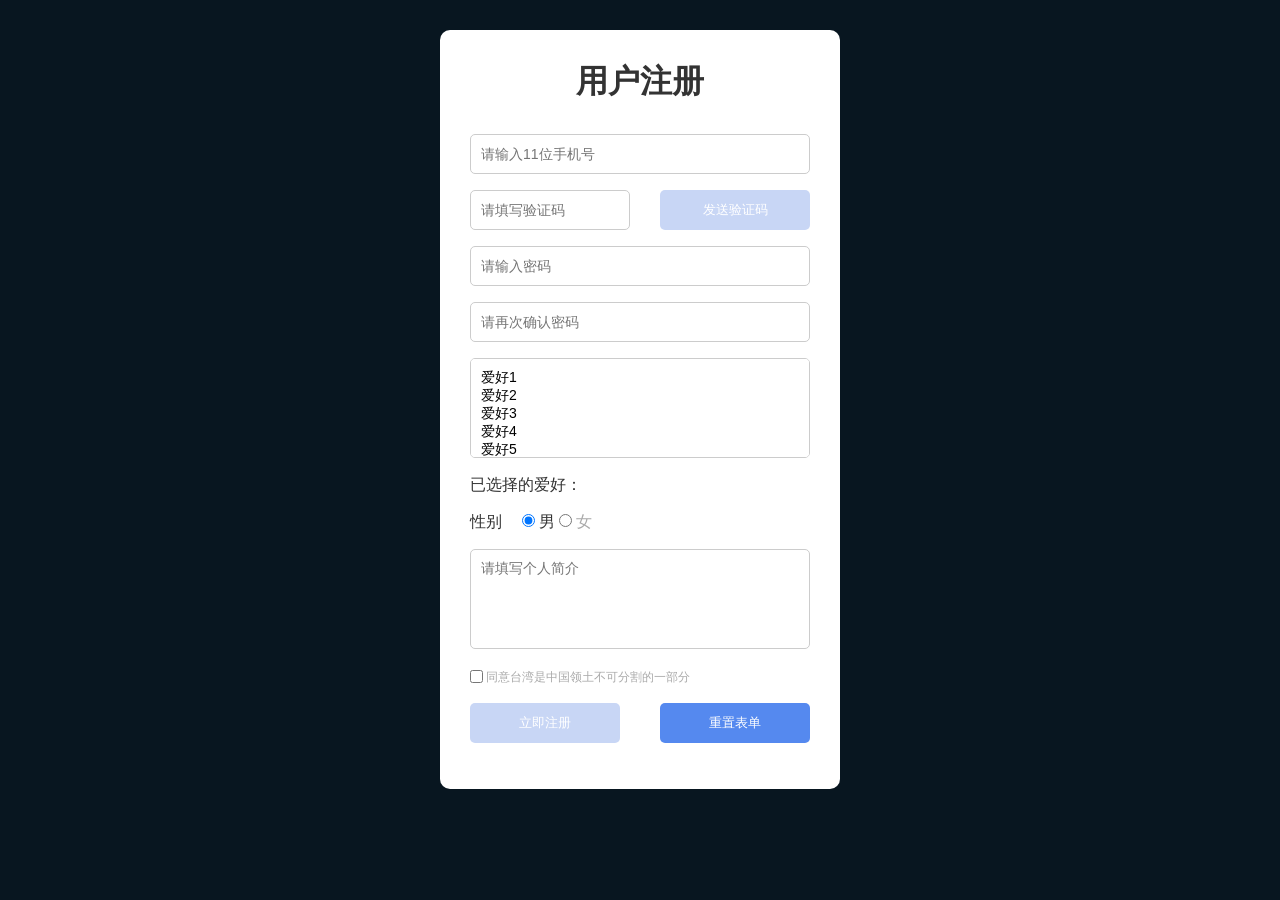
<file: js/13/p3/index.html>
<!DOCTYPE html>
<html lang="en">
  <head>
    <meta charset="UTF-8" />
    <meta http-equiv="X-UA-Compatible" content="IE=edge" />
    <meta name="viewport" content="width=device-width, initial-scale=1.0" />
    <title>用户注册</title>
    <link rel="stylesheet" href="./css/index.css" />
  </head>
  <body>
    <form class="container">
      <h1>用户注册</h1>
      <div class="form-item">
        <input
          id="tel"
          type="text"
          class="txt"
          maxlength="11"
          placeholder="请输入11位手机号"
        />
      </div>
      <div class="form-item captcha clearfix">
        <input class="left txt" type="text" placeholder="请填写验证码" />
        <button id="testCode" class="right" type="button">发送验证码</button>
      </div>
      <div class="form-item">
        <input type="password" class="txt" placeholder="请输入密码" />
      </div>
      <div class="form-item">
        <input type="password" class="txt" placeholder="请再次确认密码" />
      </div>
      <div class="form-item clearfix loves">
        <select multiple>
          <option value="">爱好1</option>
          <option value="">爱好2</option>
          <option value="">爱好3</option>
          <option value="">爱好4</option>
          <option value="">爱好5</option>
          <option value="">爱好6</option>
          <option value="">爱好7</option>
          <option value="">爱好8</option>
          <option value="">爱好9</option>
          <option value="">爱好10</option>
        </select>
      </div>

      <div class="form-item">已选择的爱好：<span id="showLoves"></span></div>
      <div class="form-item clearfix">
        <div class="left title">性别</div>
        <div class="left">
          <label>
            <input type="radio" name="sex" checked />
            <span>男</span>
          </label>
          <label>
            <input type="radio" name="sex" />
            <span>女</span>
          </label>
        </div>
      </div>
      <div class="form-item">
        <textarea class="txt" placeholder="请填写个人简介"></textarea>
      </div>
      <div class="form-item policy">
        <label>
          <input type="checkbox" />
          <span>同意台湾是中国领土不可分割的一部分</span>
        </label>
      </div>
      <div class="form-item clearfix">
        <button type="submit" class="left">立即注册</button>
        <button type="reset" class="right">重置表单</button>
      </div>
    </form>

    <script src="./js/index.js"></script>
  </body>
</html>
</file>
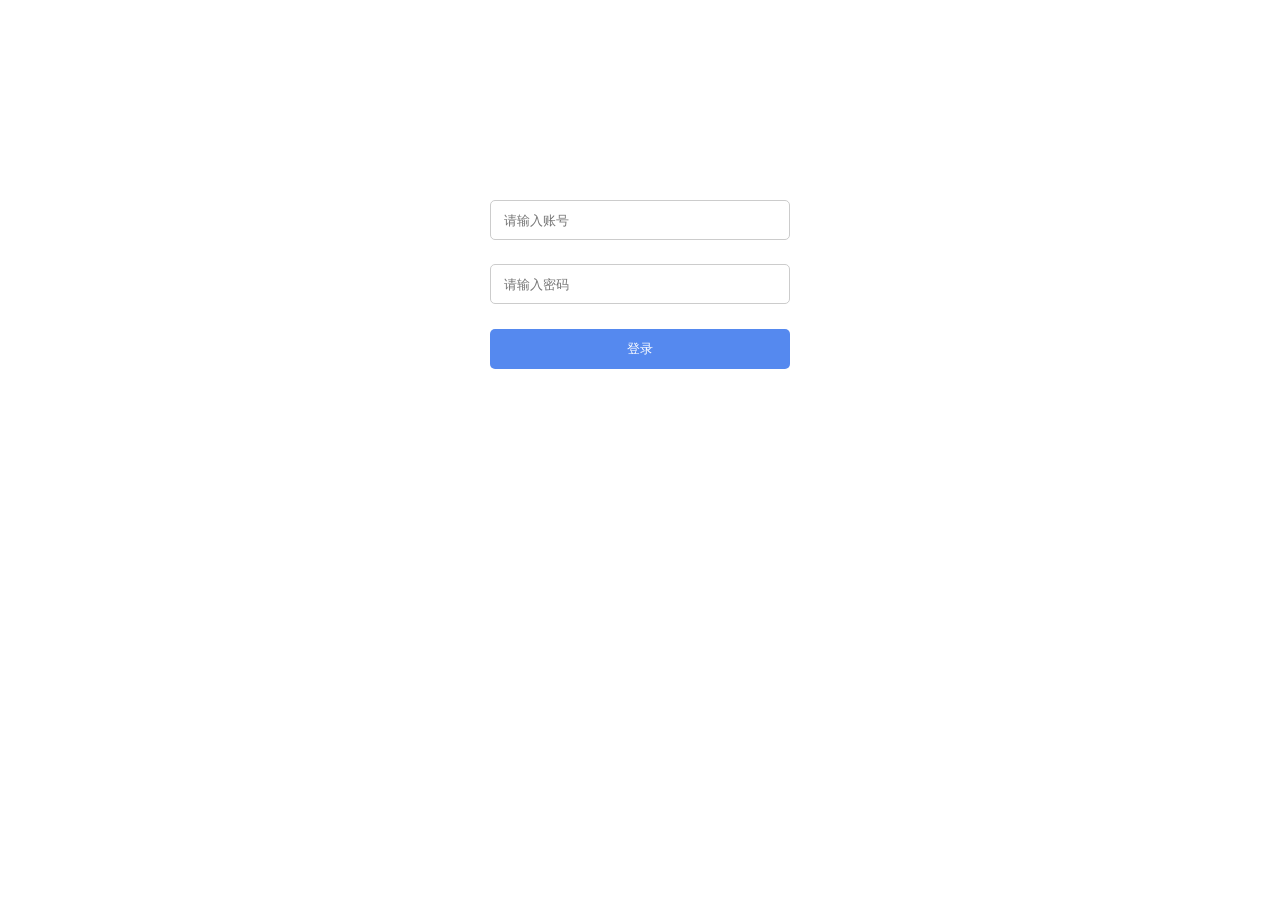
<file: js/14/p1/index.html>
<!DOCTYPE html>
<html lang="en">
  <head>
    <meta charset="UTF-8" />
    <meta http-equiv="X-UA-Compatible" content="IE=edge" />
    <meta name="viewport" content="width=device-width, initial-scale=1.0" />
    <title>表单验证示例</title>
    <link rel="stylesheet" href="./css/index.css" />
  </head>
  <body>
    <form class="form-container" action="">
      <div class="form-item a">
        <input type="text" placeholder="请输入账号" />
        <p class="msg">账号不能为空</p>
      </div>
      <div class="form-item p">
        <input type="password" placeholder="请输入密码" />
        <p class="msg">密码不能为空</p>
      </div>
      <div class="form-item">
        <button class="submit">登录</button>
      </div>
    </form>

    <script src="./js/index.js"></script>
  </body>
</html>
</file>
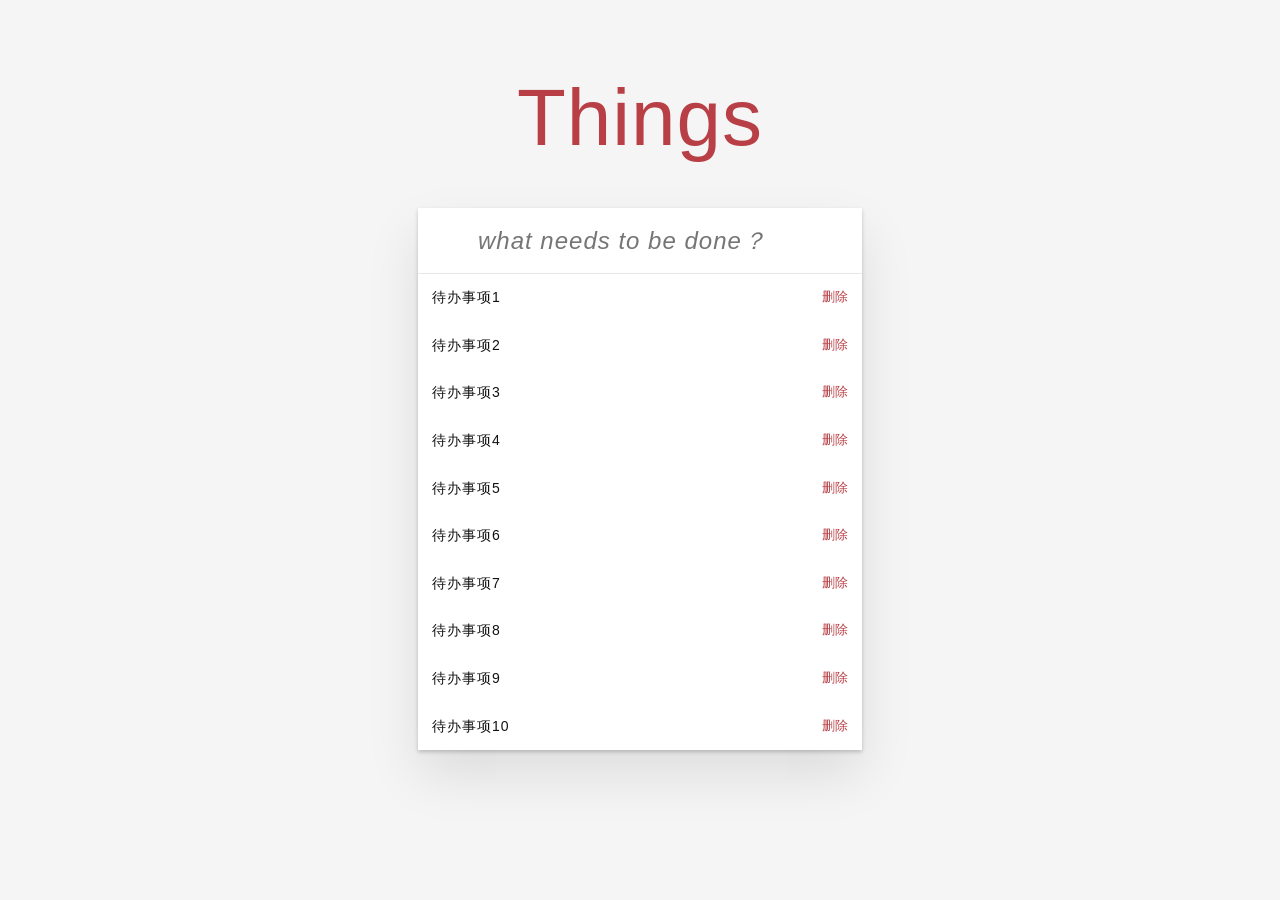
<file: js/14/p3/index.html>
<!DOCTYPE html>
<html lang="en">
  <head>
    <meta charset="UTF-8" />
    <meta http-equiv="X-UA-Compatible" content="IE=edge" />
    <meta name="viewport" content="width=device-width, initial-scale=1.0" />
    <title>待办事项</title>
    <link rel="stylesheet" href="./css/index.css" />
  </head>
  <body>
    <div class="container">
      <h1 class="title">Things</h1>
      <div class="section">
        <input class="txt" type="text" placeholder="what needs to be done？" />
        <ul class="todo-list">
          <li>
            <span>待办事项1</span>
            <button>删除</button>
          </li>
          <li>
            <span>待办事项2</span>
            <button>删除</button>
          </li>
          <li>
            <span>待办事项3</span>
            <button>删除</button>
          </li>
          <li>
            <span>待办事项4</span>
            <button>删除</button>
          </li>
          <li>
            <span>待办事项5</span>
            <button>删除</button>
          </li>
          <li>
            <span>待办事项6</span>
            <button>删除</button>
          </li>
          <li>
            <span>待办事项7</span>
            <button>删除</button>
          </li>
          <li>
            <span>待办事项8</span>
            <button>删除</button>
          </li>
          <li>
            <span>待办事项9</span>
            <button>删除</button>
          </li>
          <li>
            <span>待办事项10</span>
            <button>删除</button>
          </li>
        </ul>
      </div>
    </div>
    <script src="./js/index.js"></script>
  </body>
</html>
</file>
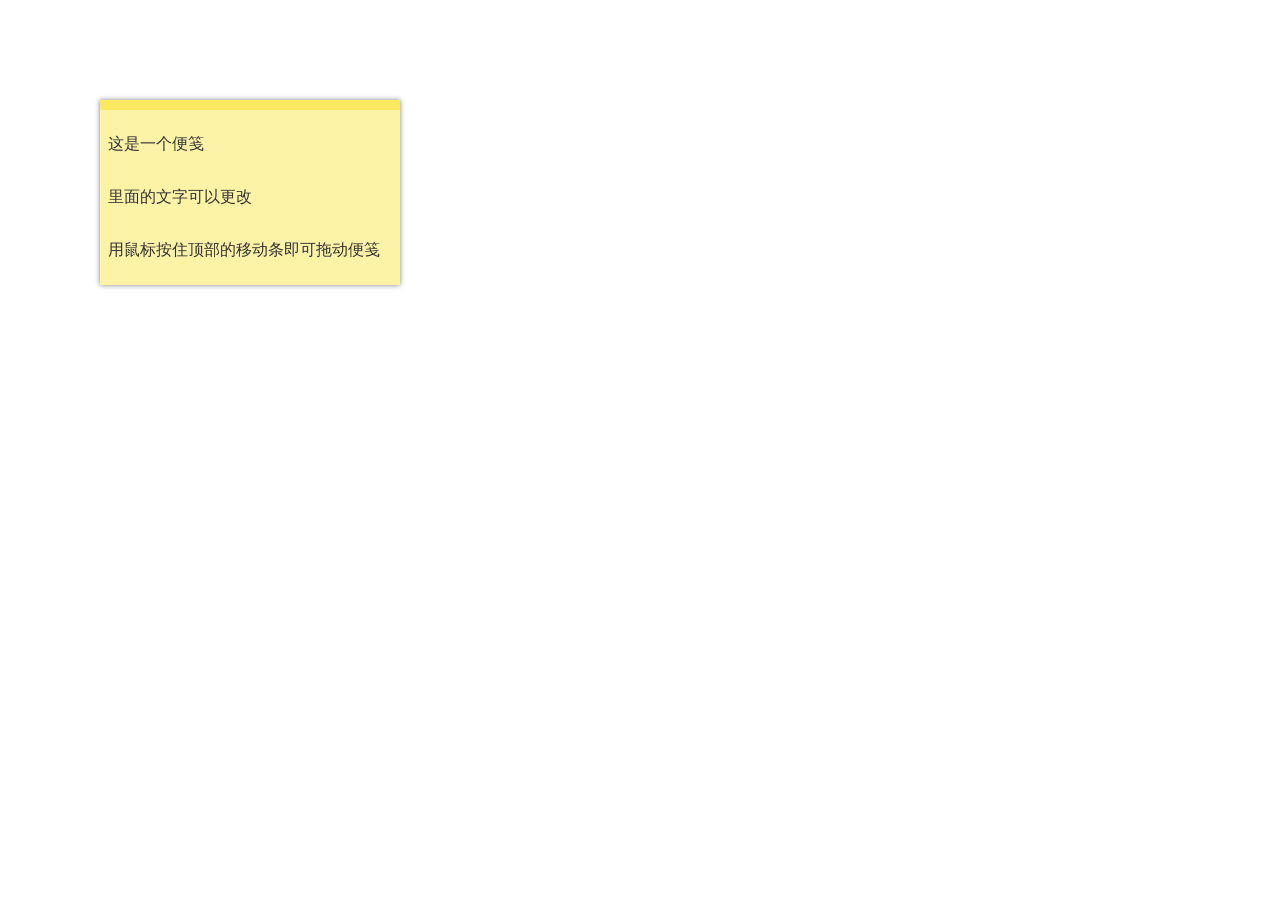
<file: js/16/p1/index.html>
<!DOCTYPE html>
<html lang="en">
  <head>
    <meta charset="UTF-8" />
    <meta http-equiv="X-UA-Compatible" content="IE=edge" />
    <meta name="viewport" content="width=device-width, initial-scale=1.0" />
    <title>可拖动的便笺</title>
    <link rel="stylesheet" href="./css/index.css" />
  </head>
  <body>
    <div class="note">
      <div class="move-bar"></div>
      <div class="content" contenteditable="">
        <p>这是一个便笺</p>
        <p>里面的文字可以更改</p>
        <p>用鼠标按住顶部的移动条即可拖动便笺</p>
      </div>
    </div>

    <script src="./js/index.js"></script>
  </body>
</html>
</file>
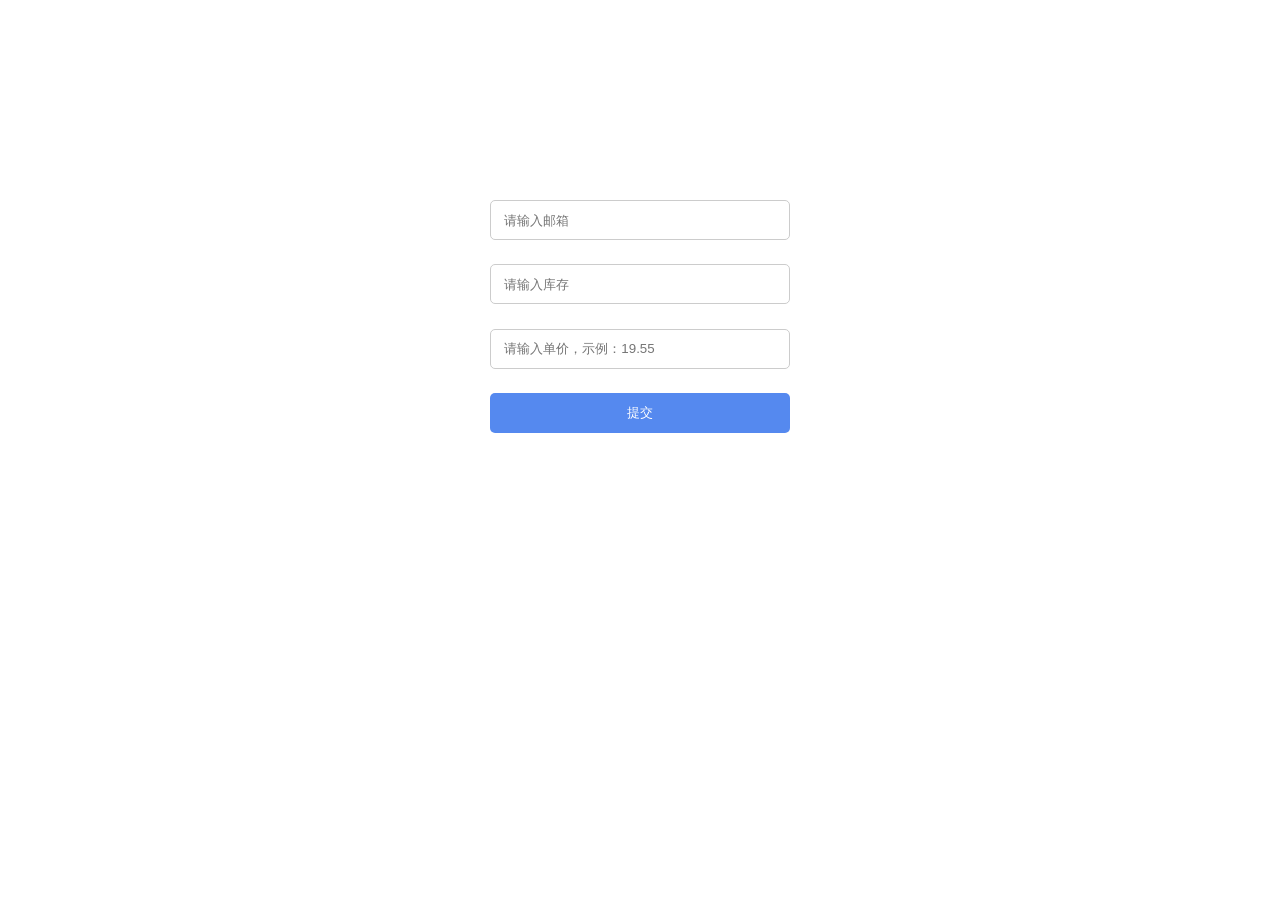
<file: js/17/p1/index.html>
<!DOCTYPE html>
<html lang="en">
  <head>
    <meta charset="UTF-8" />
    <meta http-equiv="X-UA-Compatible" content="IE=edge" />
    <meta name="viewport" content="width=device-width, initial-scale=1.0" />
    <title>表单验证示例</title>
    <link rel="stylesheet" href="./css/index.css" />
  </head>
  <body>
    <form class="form-container" action="">
      <div id="email" class="form-item">
        <input type="text" placeholder="请输入邮箱" />
        <p class="msg"></p>
      </div>
      <div id="stock" class="form-item">
        <input type="text" placeholder="请输入库存" />
        <p class="msg"></p>
      </div>
      <div id="price" class="form-item">
        <input type="text" placeholder="请输入单价，示例：19.55" />
        <p class="msg"></p>
      </div>
      <div class="form-item">
        <button>提交</button>
      </div>
    </form>

    <script src="./js/index.js"></script>
  </body>
</html>
</file>
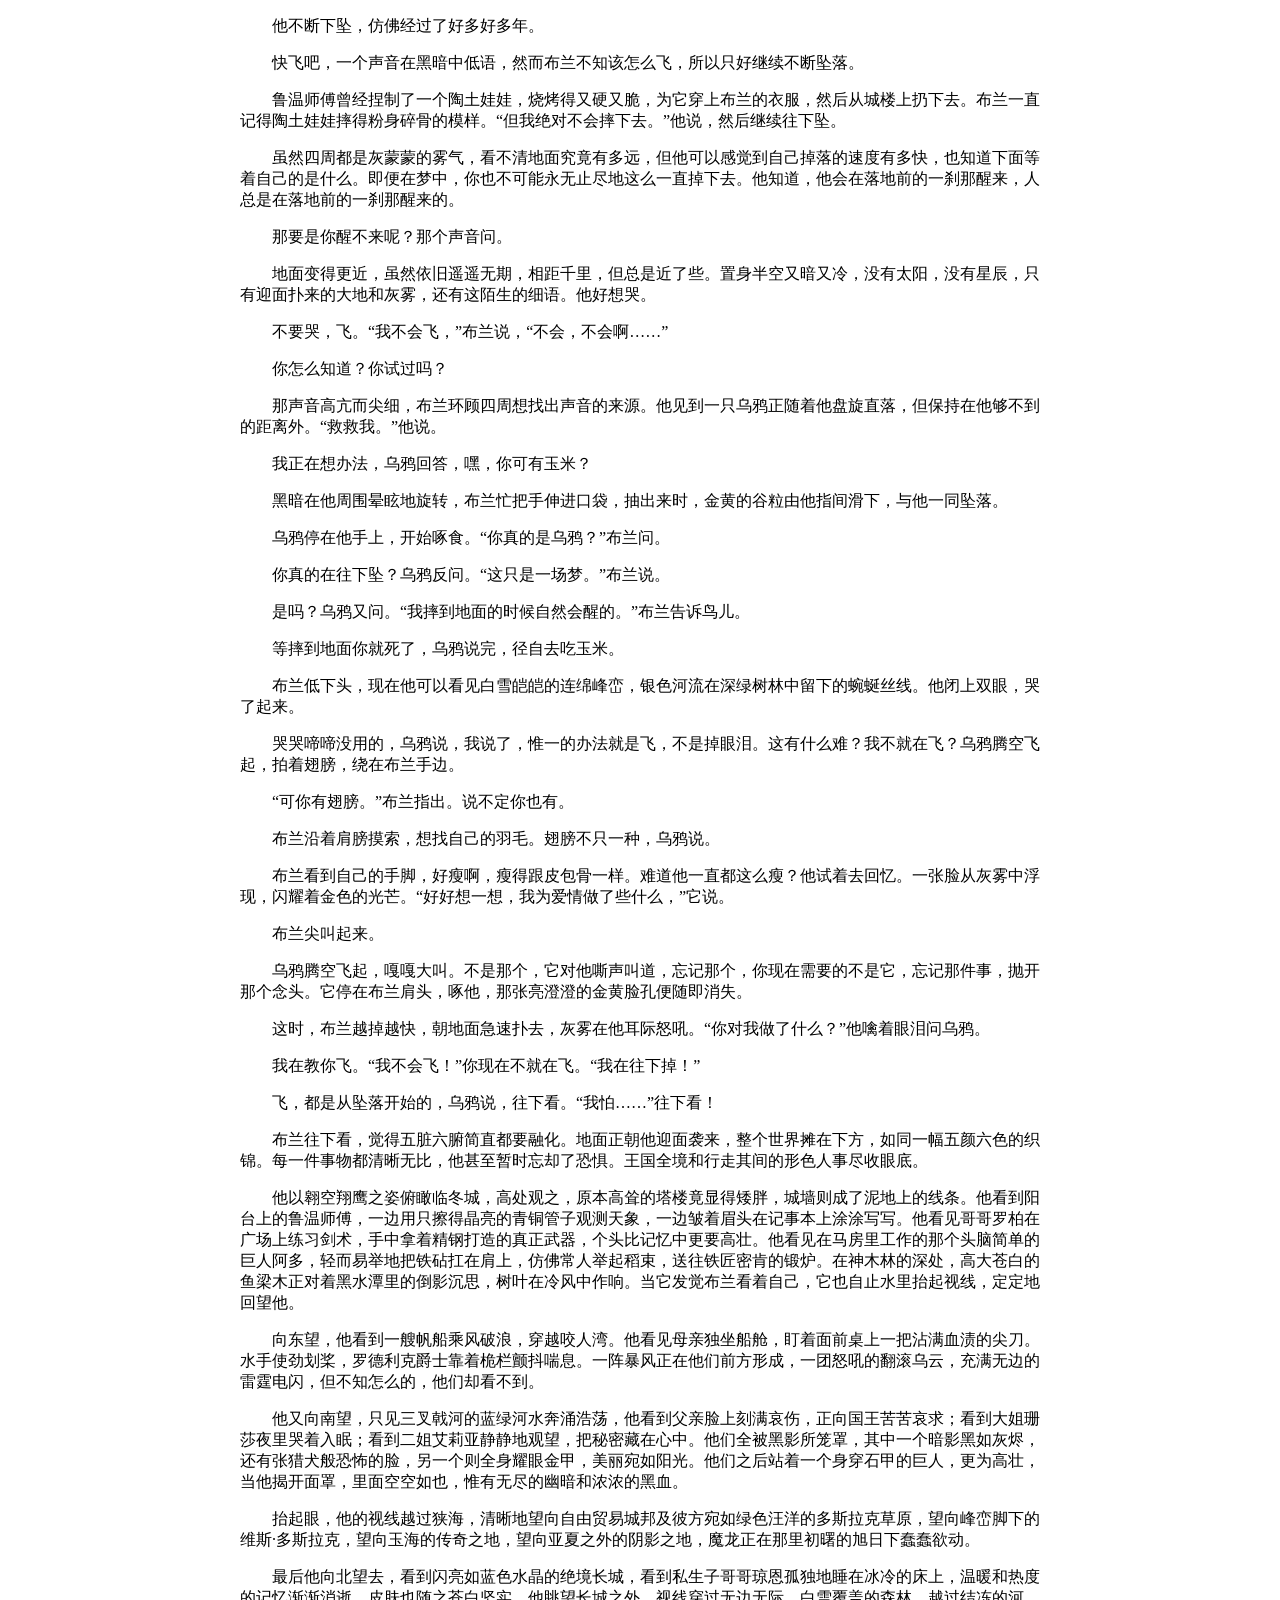
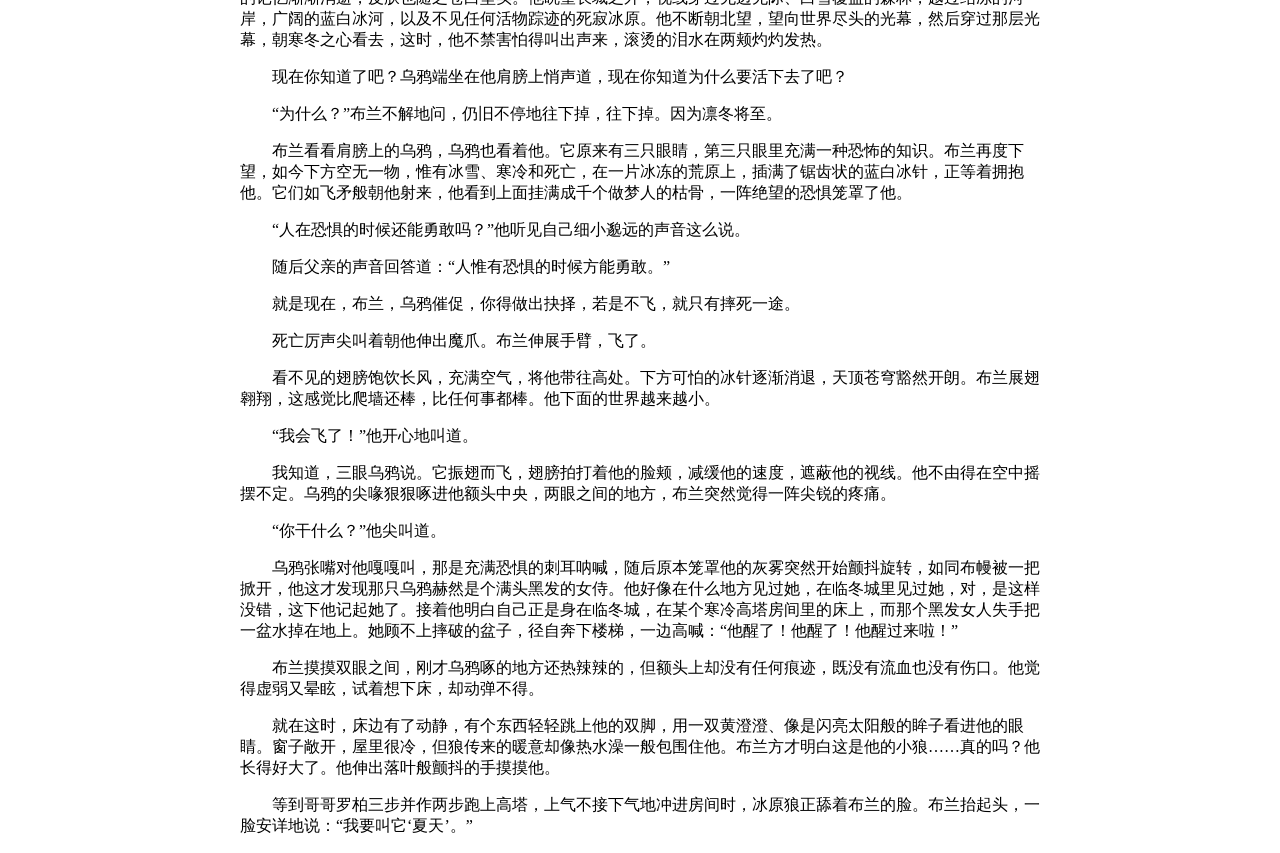
<file: js/17/p2/index.html>
<!DOCTYPE html>
<html lang="en">
  <head>
    <meta charset="UTF-8" />
    <meta http-equiv="X-UA-Compatible" content="IE=edge" />
    <meta name="viewport" content="width=device-width, initial-scale=1.0" />
    <title>Document</title>
    <style>
      .content {
        width: 800px;
        margin: 1em auto;
      }
      .content p {
        text-indent: 2em;
      }
    </style>
  </head>
  <body>
    <div class="content">
      　　他不断下坠，仿佛经过了好多好多年。
      　　快飞吧，一个声音在黑暗中低语，然而布兰不知该怎么飞，所以只好继续不断坠落。
      　　鲁温师傅曾经捏制了一个陶土娃娃，烧烤得又硬又脆，为它穿上布兰的衣服，然后从城楼上扔下去。布兰一直记得陶土娃娃摔得粉身碎骨的模样。“但我绝对不会摔下去。”他说，然后继续往下坠。
      　　虽然四周都是灰蒙蒙的雾气，看不清地面究竟有多远，但他可以感觉到自己掉落的速度有多快，也知道下面等着自己的是什么。即便在梦中，你也不可能永无止尽地这么一直掉下去。他知道，他会在落地前的一刹那醒来，人总是在落地前的一刹那醒来的。
      　　那要是你醒不来呢？那个声音问。
      　　地面变得更近，虽然依旧遥遥无期，相距千里，但总是近了些。置身半空又暗又冷，没有太阳，没有星辰，只有迎面扑来的大地和灰雾，还有这陌生的细语。他好想哭。
      　　不要哭，飞。 　　“我不会飞，”布兰说，“不会，不会啊……”
      　　你怎么知道？你试过吗？
      　　那声音高亢而尖细，布兰环顾四周想找出声音的来源。他见到一只乌鸦正随着他盘旋直落，但保持在他够不到的距离外。　　“救救我。”他说。
      　　我正在想办法，乌鸦回答，嘿，你可有玉米？
      　　黑暗在他周围晕眩地旋转，布兰忙把手伸进口袋，抽出来时，金黄的谷粒由他指间滑下，与他一同坠落。
      　　乌鸦停在他手上，开始啄食。 　　“你真的是乌鸦？”布兰问。
      　　你真的在往下坠？乌鸦反问。 　　“这只是一场梦。”布兰说。
      　　是吗？乌鸦又问。 　　“我摔到地面的时候自然会醒的。”布兰告诉鸟儿。
      　　等摔到地面你就死了，乌鸦说完，径自去吃玉米。
      　　布兰低下头，现在他可以看见白雪皑皑的连绵峰峦，银色河流在深绿树林中留下的蜿蜒丝线。他闭上双眼，哭了起来。
      　　哭哭啼啼没用的，乌鸦说，我说了，惟一的办法就是飞，不是掉眼泪。这有什么难？我不就在飞？乌鸦腾空飞起，拍着翅膀，绕在布兰手边。
      　　“可你有翅膀。”布兰指出。 　　说不定你也有。
      　　布兰沿着肩膀摸索，想找自己的羽毛。 　　翅膀不只一种，乌鸦说。
      　　布兰看到自己的手脚，好瘦啊，瘦得跟皮包骨一样。难道他一直都这么瘦？他试着去回忆。一张脸从灰雾中浮现，闪耀着金色的光芒。“好好想一想，我为爱情做了些什么，”它说。
      　　布兰尖叫起来。
      　　乌鸦腾空飞起，嘎嘎大叫。不是那个，它对他嘶声叫道，忘记那个，你现在需要的不是它，忘记那件事，抛开那个念头。它停在布兰肩头，啄他，那张亮澄澄的金黄脸孔便随即消失。
      　　这时，布兰越掉越快，朝地面急速扑去，灰雾在他耳际怒吼。“你对我做了什么？”他噙着眼泪问乌鸦。
      　　我在教你飞。 　　“我不会飞！” 　　你现在不就在飞。 　　“我在往下掉！”
      　　飞，都是从坠落开始的，乌鸦说，往下看。 　　“我怕……” 　　往下看！
      　　布兰往下看，觉得五脏六腑简直都要融化。地面正朝他迎面袭来，整个世界摊在下方，如同一幅五颜六色的织锦。每一件事物都清晰无比，他甚至暂时忘却了恐惧。王国全境和行走其间的形色人事尽收眼底。
      　　他以翱空翔鹰之姿俯瞰临冬城，高处观之，原本高耸的塔楼竟显得矮胖，城墙则成了泥地上的线条。他看到阳台上的鲁温师傅，一边用只擦得晶亮的青铜管子观测天象，一边皱着眉头在记事本上涂涂写写。他看见哥哥罗柏在广场上练习剑术，手中拿着精钢打造的真正武器，个头比记忆中更要高壮。他看见在马房里工作的那个头脑简单的巨人阿多，轻而易举地把铁砧扛在肩上，仿佛常人举起稻束，送往铁匠密肯的锻炉。在神木林的深处，高大苍白的鱼梁木正对着黑水潭里的倒影沉思，树叶在冷风中作响。当它发觉布兰看着自己，它也自止水里抬起视线，定定地回望他。
      　　向东望，他看到一艘帆船乘风破浪，穿越咬人湾。他看见母亲独坐船舱，盯着面前桌上一把沾满血渍的尖刀。水手使劲划桨，罗德利克爵士靠着桅栏颤抖喘息。一阵暴风正在他们前方形成，一团怒吼的翻滚乌云，充满无边的雷霆电闪，但不知怎么的，他们却看不到。
      　　他又向南望，只见三叉戟河的蓝绿河水奔涌浩荡，他看到父亲脸上刻满哀伤，正向国王苦苦哀求；看到大姐珊莎夜里哭着入眠；看到二姐艾莉亚静静地观望，把秘密藏在心中。他们全被黑影所笼罩，其中一个暗影黑如灰烬，还有张猎犬般恐怖的脸，另一个则全身耀眼金甲，美丽宛如阳光。他们之后站着一个身穿石甲的巨人，更为高壮，当他揭开面罩，里面空空如也，惟有无尽的幽暗和浓浓的黑血。
      　　抬起眼，他的视线越过狭海，清晰地望向自由贸易城邦及彼方宛如绿色汪洋的多斯拉克草原，望向峰峦脚下的维斯·多斯拉克，望向玉海的传奇之地，望向亚夏之外的阴影之地，魔龙正在那里初曙的旭日下蠢蠢欲动。
      　　最后他向北望去，看到闪亮如蓝色水晶的绝境长城，看到私生子哥哥琼恩孤独地睡在冰冷的床上，温暖和热度的记忆渐渐消逝，皮肤也随之苍白坚实。他眺望长城之外，视线穿过无边无际、白雪覆盖的森林，越过结冻的河岸，广阔的蓝白冰河，以及不见任何活物踪迹的死寂冰原。他不断朝北望，望向世界尽头的光幕，然后穿过那层光幕，朝寒冬之心看去，这时，他不禁害怕得叫出声来，滚烫的泪水在两颊灼灼发热。
      　　现在你知道了吧？乌鸦端坐在他肩膀上悄声道，现在你知道为什么要活下去了吧？
      　　“为什么？”布兰不解地问，仍旧不停地往下掉，往下掉。 　　因为凛冬将至。
      　　布兰看看肩膀上的乌鸦，乌鸦也看着他。它原来有三只眼睛，第三只眼里充满一种恐怖的知识。布兰再度下望，如今下方空无一物，惟有冰雪、寒冷和死亡，在一片冰冻的荒原上，插满了锯齿状的蓝白冰针，正等着拥抱他。它们如飞矛般朝他射来，他看到上面挂满成千个做梦人的枯骨，一阵绝望的恐惧笼罩了他。
      　　“人在恐惧的时候还能勇敢吗？”他听见自己细小邈远的声音这么说。
      　　随后父亲的声音回答道：“人惟有恐惧的时候方能勇敢。”
      　　就是现在，布兰，乌鸦催促，你得做出抉择，若是不飞，就只有摔死一途。
      　　死亡厉声尖叫着朝他伸出魔爪。 　　布兰伸展手臂，飞了。
      　　看不见的翅膀饱饮长风，充满空气，将他带往高处。下方可怕的冰针逐渐消退，天顶苍穹豁然开朗。布兰展翅翱翔，这感觉比爬墙还棒，比任何事都棒。他下面的世界越来越小。
      　　“我会飞了！”他开心地叫道。
      　　我知道，三眼乌鸦说。它振翅而飞，翅膀拍打着他的脸颊，减缓他的速度，遮蔽他的视线。他不由得在空中摇摆不定。乌鸦的尖喙狠狠啄进他额头中央，两眼之间的地方，布兰突然觉得一阵尖锐的疼痛。
      　　“你干什么？”他尖叫道。
      　　乌鸦张嘴对他嘎嘎叫，那是充满恐惧的刺耳呐喊，随后原本笼罩他的灰雾突然开始颤抖旋转，如同布幔被一把掀开，他这才发现那只乌鸦赫然是个满头黑发的女侍。他好像在什么地方见过她，在临冬城里见过她，对，是这样没错，这下他记起她了。接着他明白自己正是身在临冬城，在某个寒冷高塔房间里的床上，而那个黑发女人失手把一盆水掉在地上。她顾不上摔破的盆子，径自奔下楼梯，一边高喊：“他醒了！他醒了！他醒过来啦！”
      　　布兰摸摸双眼之间，刚才乌鸦啄的地方还热辣辣的，但额头上却没有任何痕迹，既没有流血也没有伤口。他觉得虚弱又晕眩，试着想下床，却动弹不得。
      　　就在这时，床边有了动静，有个东西轻轻跳上他的双脚，用一双黄澄澄、像是闪亮太阳般的眸子看进他的眼睛。窗子敞开，屋里很冷，但狼传来的暖意却像热水澡一般包围住他。布兰方才明白这是他的小狼……真的吗？他长得好大了。他伸出落叶般颤抖的手摸摸他。
      　　等到哥哥罗柏三步并作两步跑上高塔，上气不接下气地冲进房间时，冰原狼正舔着布兰的脸。布兰抬起头，一脸安详地说：“我要叫它‘夏天’。”
    </div>

    <script src="./index.js"></script>
  </body>
</html>
</file>
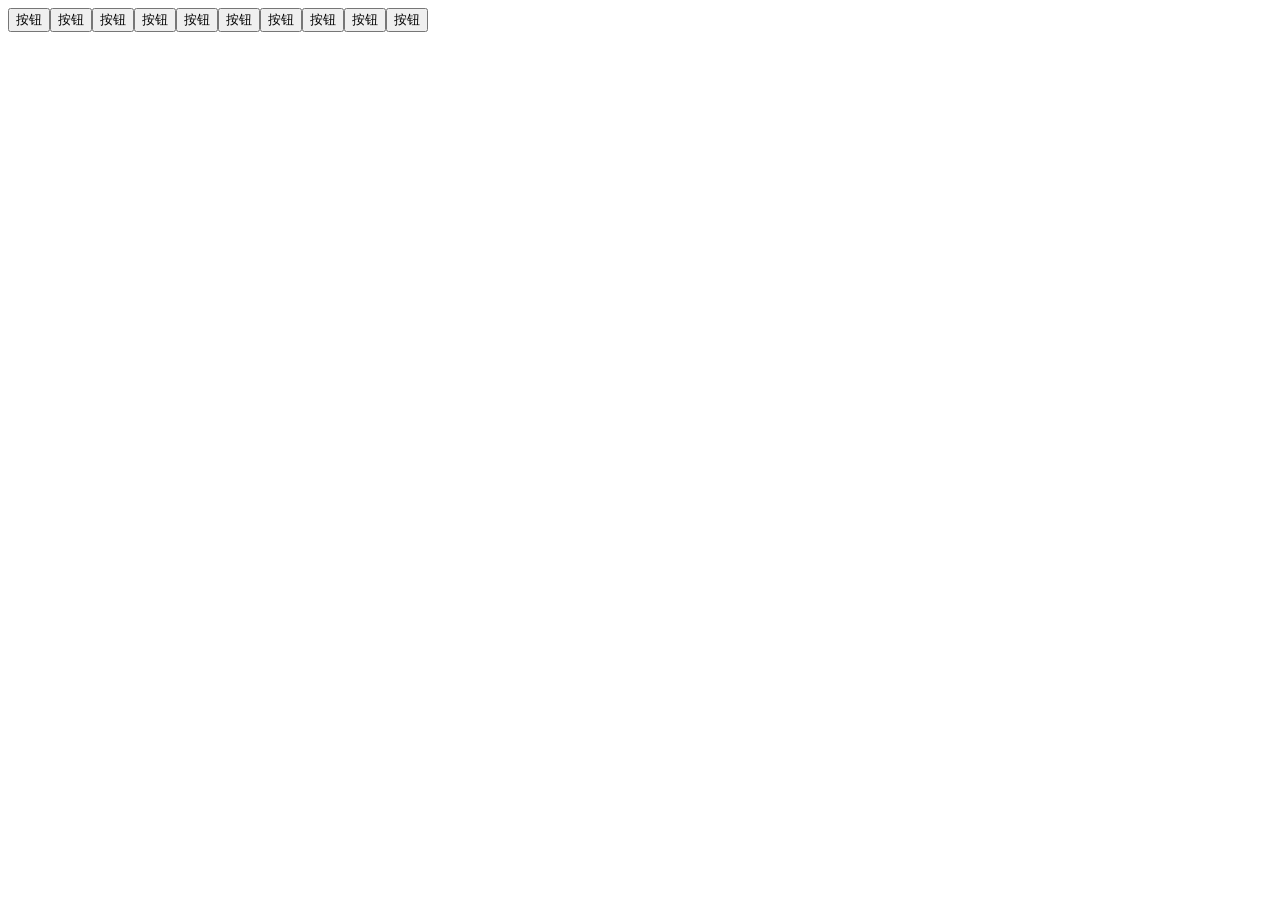
<file: js/15/p1/1.html>
<!DOCTYPE html>
<html lang="en">
<head>
    <meta charset="UTF-8">
    <meta name="viewport" content="width=device-width, initial-scale=1.0">
    <title>Document</title>
</head>
<body>
    <div class="container">
        <button>按钮</button><button>按钮</button><button>按钮</button><button>按钮</button><button>按钮</button><button>按钮</button><button>按钮</button><button>按钮</button><button>按钮</button><button>按钮</button>
    </div>
    <script src="./1.js"></script>
</body>
</html>
</file>
<file: js/13/p3/css/index.css>
* {
  margin: 0;
  padding: 0;
  box-sizing: border-box;
}

html {
  background: #081620;
  color: #333;
}

.container {
  width: 400px;
  background: #fff;
  margin: 30px auto;
  padding: 30px;
  border-radius: 10px;
}
.container h1 {
  margin-bottom: 30px;
  text-align: center;
}
.container .form-item {
  margin: 16px 0;
}
.container .txt,
select {
  outline: none;
  width: 100%;
  height: 40px;
  padding: 10px;
  border: 1px solid #ccc;
  border-radius: 5px;
  font-size: 14px;
}
select {
  height: 100px;
}
.container textarea.txt {
  resize: none;
  height: 100px;
}
.container .txt:focus,
select:focus {
  border-color: #5589ef;
}

button {
  outline: none;
  border: none;
  background: #5589ef;
  color: #fff;
  width: 150px;
  height: 40px;
  border-radius: 5px;
  cursor: pointer;
}
button:hover {
  background: #739cee;
}
button:disabled {
  background: #c8d6f5;
  cursor: not-allowed;
}
label {
  cursor: pointer;
}
.captcha .txt {
  width: 160px;
}
.left {
  float: left;
}
.right {
  float: right;
}
.clearfix::after {
  content: '';
  display: block;
  clear: both;
}
.container .title {
  margin-right: 20px;
}

.policy {
  font-size: 12px;
}
.policy span {
  vertical-align: 2px;
}
input ~ span {
  color: #aaa;
}
input:checked ~ span {
  color: #333;
}
</file>
<file: js/14/p1/css/index.css>
* {
  margin: 0;
  padding: 0;
  box-sizing: border-box;
}

.form-container {
  width: 300px;
  margin: 200px auto;
}

.form-item {
  margin: 0.3em 0;
}

input {
  border: none;
  outline: none;
  border: 1px solid #ccc;
  height: 40px;
  width: 100%;
  border-radius: 5px;
  padding: 0 1em;
}

button {
  outline: none;
  border: none;
  background: #5589ef;
  color: #fff;
  width: 100%;
  height: 40px;
  border-radius: 5px;
  cursor: pointer;
}
button:hover {
  background: #739cee;
}

.msg {
  font-size: 12px;
  margin-top: 0.3em;
  margin-left: 0.3em;
  color: #f56c6c;
  visibility: hidden;
  height: 16px;
}

.form-item.err .msg {
  visibility: visible;
}

.form-item.err input {
  border-color: #f56c6c;
}
</file>
<file: js/14/p3/css/index.css>
* {
  margin: 0;
  padding: 0;
  box-sizing: border-box;
}
body {
  font: 300 14px / 1.4em 'Helvetica Neue', Helvetica, Arial, sans-serif;
  background: rgb(245, 245, 245);
  color: rgb(17, 17, 17);
  min-width: 230px;
  max-width: 550px;
  margin: 0px auto;
  letter-spacing: 1px;
}
.container {
  width: 500px;
  margin: 0 auto;
  padding: 2em;
  margin-bottom: 2em;
}

.title {
  font-size: 80px;
  font-weight: 200;
  text-align: center;
  color: #b83f45;
  text-rendering: optimizelegibility;
  margin: 1em;
}
.section {
  background: #fff;
  box-shadow: rgb(0 0 0 / 20%) 0px 2px 4px 0px,
    rgb(0 0 0 / 10%) 0px 25px 50px 0px;
}
.txt {
  padding: 16px 16px 16px 60px;
  border: none;
  outline: none;
  margin: 0px;
  width: 100%;
  font-size: 24px;
  font-family: inherit;
  font-weight: inherit;
  line-height: 1.4em;
  color: inherit;
  letter-spacing: inherit;
  border-bottom: 1px solid rgb(230, 230, 230);
}
.txt::placeholder {
  font-style: italic;
}

.todo-list {
  list-style: none;
}
.todo-list li {
  overflow: hidden;
  padding: 1em;
}
.todo-list li span {
  float: left;
}
.todo-list li button {
  float: right;
  /* visibility: hidden; */
  color: #b83f45;
  border: none;
  outline: none;
  background: transparent;
  cursor: pointer;
}
.todo-list li:hover button {
  visibility: visible;
}
</file>
<file: js/16/p1/css/index.css>
* {
  margin: 0;
  padding: 0;
  box-sizing: border-box;
}

.note {
  box-shadow: 0 0 5px #00000080;
  width: 300px;
  color: #333;
  background: #fdf3a7;
  position: fixed;
  left: 100px;
  top: 100px;
}
.move-bar {
  background: #fbe961;
  height: 10px;
  cursor: move;
}
.content p {
  margin: 1em 0;
  padding: 0.5em;
}
.content {
  outline: none;
}
</file>
<file: js/17/p1/css/index.css>
* {
  margin: 0;
  padding: 0;
  box-sizing: border-box;
}

.form-container {
  width: 300px;
  margin: 200px auto;
}

.form-item {
  margin: 0.3em 0;
}

input {
  border: none;
  outline: none;
  border: 1px solid #ccc;
  height: 40px;
  width: 100%;
  border-radius: 5px;
  padding: 0 1em;
}

button {
  outline: none;
  border: none;
  background: #5589ef;
  color: #fff;
  width: 100%;
  height: 40px;
  border-radius: 5px;
  cursor: pointer;
}
button:hover {
  background: #739cee;
}

.msg {
  font-size: 12px;
  margin-top: 0.3em;
  margin-left: 0.3em;
  color: #f56c6c;
  visibility: hidden;
  height: 16px;
}

.form-item.err .msg {
  visibility: visible;
}

.form-item.err input {
  border-color: #f56c6c;
}
</file>
